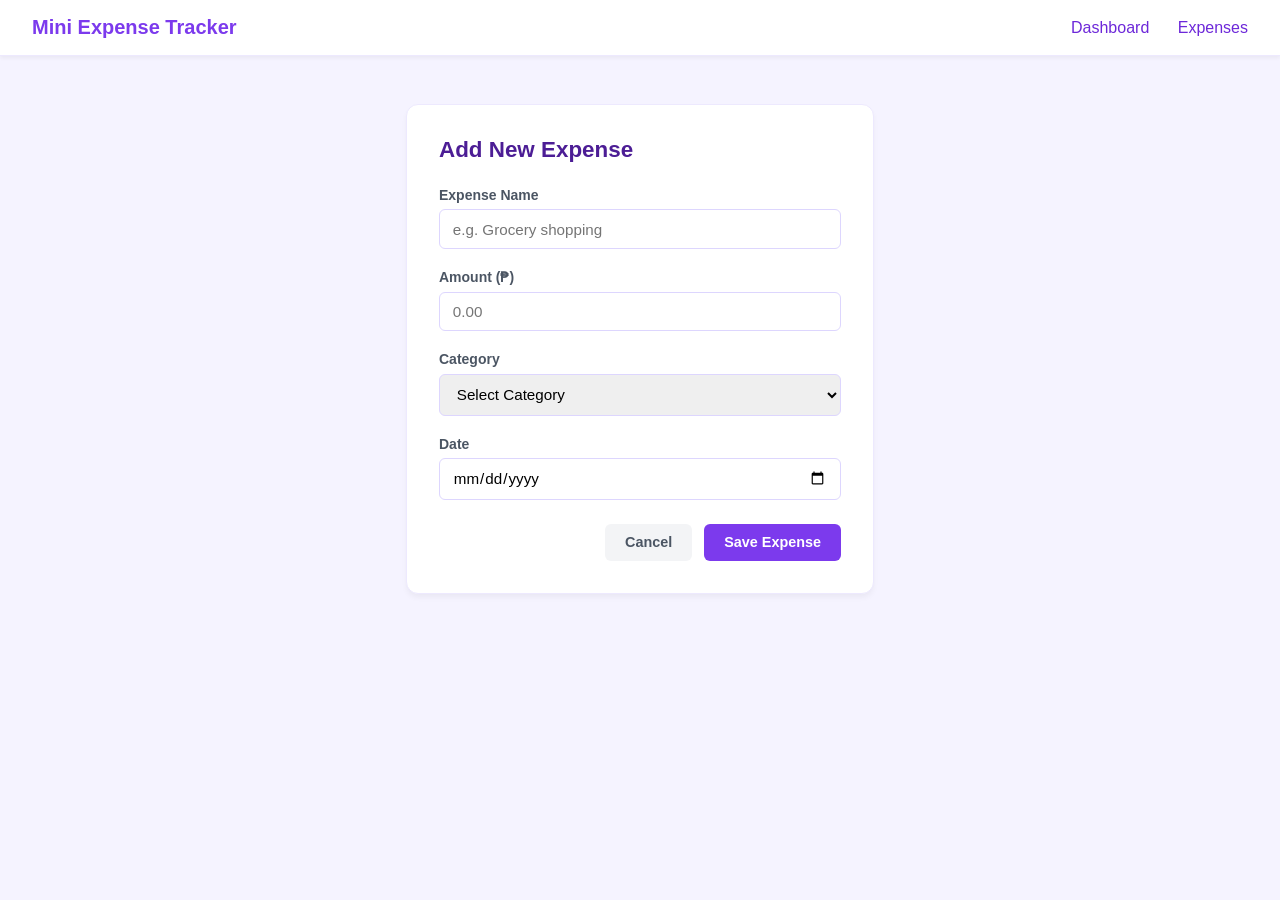
<file: expense-form.html>
<!DOCTYPE html>
<html lang="en">
<head>
  <meta charset="UTF-8">
  <meta name="viewport" content="width=device-width, initial-scale=1.0">
  <title>Expense Form - Mini Expense Tracker</title>
  <link rel="stylesheet" href="style.css">
</head>
<body>

  <nav class="navbar">
    <div class="brand">Mini Expense Tracker</div>
    <div class="nav-links">
      <a href="index.html">Dashboard</a>
      <a href="expenses.html">Expenses</a>
    </div>
  </nav>

  <div class="container-narrow">
    <div class="card-form">
      <h2 class="form-title" id="formHeading">Add New Expense</h2>
      
      <form id="expenseForm">
        <div class="form-group">
          <label for="name">Expense Name</label>
          <input type="text" id="name" placeholder="e.g. Grocery shopping" required>
        </div>

        <div class="form-group">
          <label for="amount">Amount (₱)</label>
          <input type="number" id="amount" step="0.01" placeholder="0.00" required>
        </div>

        <div class="form-group">
          <label for="category">Category</label>
          <select id="category" required>
            <option value="" disabled selected>Select Category</option>
            <option value="Food">Food</option>
            <option value="Transport">Transport</option>
            <option value="Utilities">Utilities</option>
            <option value="Entertainment">Entertainment</option>
            <option value="Other">Other</option>
          </select>
        </div>

        <div class="form-group">
          <label for="date">Date</label>
          <input type="date" id="date" required>
        </div>

        <div class="btn-group">
          <a href="expenses.html" class="btn-cancel">Cancel</a>
          <button type="submit" class="btn-submit">Save Expense</button>
        </div>
      </form>
    </div>
  </div>

  <script src="script.js"></script>
</body>
</html>
</file>
<file: style.css>
* {
  margin: 0;
  padding: 0;
  box-sizing: border-box;
  font-family: 'Segoe UI', Tahoma, Geneva, Verdana, sans-serif;
}

body {
  background-color: #f5f3ff;
  color: #1e1b4b;
  min-height: 100vh;
}

/* Top Navbar */
.navbar {
  background-color: #ffffff;
  padding: 1rem 2rem;
  box-shadow: 0 2px 4px rgba(0,0,0,0.05);
  border-bottom: 1px solid #ede9fe;
  display: flex;
  justify-content: space-between;
  align-items: center;
}

.brand {
  font-size: 1.25rem;
  font-weight: 700;
  color: #7c3aed;
}

.nav-links a {
  color: #6d28d9;
  text-decoration: none;
  margin-left: 1.5rem;
  font-weight: 500;
}

.nav-links a:hover {
  text-decoration: underline;
}

/* Containers */
.container {
  max-width: 1000px;
  margin: 2rem auto;
  padding: 0 1rem;
}

.container-narrow {
  max-width: 500px;
  margin: 3rem auto;
  padding: 0 1rem;
}

.card-form {
  background: white;
  padding: 2rem;
  border-radius: 12px;
  border: 1px solid #ede9fe;
  box-shadow: 0 4px 6px -1px rgba(0,0,0,0.05);
}

/* Dashboard Grid */
.stats-grid {
  display: grid;
  grid-template-columns: repeat(auto-fit, minmax(250px, 1fr));
  gap: 1.25rem;
  margin-bottom: 2rem;
}

.stat-card {
  background: white;
  padding: 1.5rem;
  border-radius: 10px;
  border: 1px solid #ede9fe;
  box-shadow: 0 2px 4px rgba(0,0,0,0.02);
  display: flex;
  flex-direction: column;
}

.stat-title {
  font-size: 0.875rem;
  color: #6b7280;
  font-weight: 600;
  margin-bottom: 0.5rem;
}

.stat-value {
  font-size: 1.75rem;
  color: #5b21b6;
  font-weight: 700;
}

/* Page Headers */
.section-subtitle {
  font-size: 1.1rem;
  color: #4c1d95;
  margin-bottom: 1rem;
  font-weight: 600;
}

.page-title, .form-title {
  font-size: 1.4rem;
  color: #4c1d95;
  font-weight: 600;
}

.form-title {
  margin-bottom: 1.5rem;
}

.header-actions {
  display: flex;
  justify-content: space-between;
  align-items: center;
  margin-bottom: 1.5rem;
}

/* Buttons */
.btn-add {
  background-color: #7c3aed;
  color: white;
  padding: 0.6rem 1.2rem;
  border-radius: 6px;
  text-decoration: none;
  font-weight: 600;
  font-size: 0.9rem;
  transition: background 0.2s;
  border: none;
  cursor: pointer;
}

.btn-add:hover {
  background-color: #6d28d9;
}

.btn-edit {
  background: #ede9fe;
  color: #6d28d9;
  border: none;
  padding: 0.4rem 0.8rem;
  border-radius: 4px;
  font-weight: 600;
  margin-right: 0.3rem;
  text-decoration: none;
  font-size: 0.85rem;
  display: inline-block;
  cursor: pointer;
}

.btn-edit:hover {
  background: #ddd6fe;
}

.btn-delete {
  background: #fee2e2;
  color: #dc2626;
  border: none;
  padding: 0.4rem 0.8rem;
  border-radius: 4px;
  font-weight: 600;
  font-size: 0.85rem;
  text-decoration: none;
  display: inline-block;
  cursor: pointer;
}

.btn-delete:hover {
  background: #fca5a5;
}

/* Form Styles */
.form-group {
  margin-bottom: 1.25rem;
  text-align: left;
}

label {
  display: block;
  font-size: 0.875rem;
  font-weight: 600;
  color: #4b5563;
  margin-bottom: 0.4rem;
}

input, select {
  width: 100%;
  padding: 0.65rem 0.8rem;
  border: 1px solid #ddd6fe;
  border-radius: 6px;
  font-size: 0.95rem;
  outline: none;
}

input:focus, select:focus {
  border-color: #7c3aed;
  box-shadow: 0 0 0 3px rgba(124, 58, 237, 0.15);
}

.btn-group {
  display: flex;
  justify-content: flex-end;
  gap: 0.75rem;
  margin-top: 1.5rem;
}

.btn-submit {
  background-color: #7c3aed;
  color: white;
  border: none;
  padding: 0.65rem 1.25rem;
  border-radius: 6px;
  font-weight: 600;
  font-size: 0.9rem;
  cursor: pointer;
}

.btn-submit:hover {
  background-color: #6d28d9;
}

.btn-cancel {
  background-color: #f3f4f6;
  color: #4b5563;
  text-decoration: none;
  padding: 0.65rem 1.25rem;
  border-radius: 6px;
  font-weight: 600;
  font-size: 0.9rem;
  display: inline-block;
}

.btn-cancel:hover {
  background-color: #e5e7eb;
}

/* Table Styling */
.table-container {
  background: white;
  border-radius: 8px;
  border: 1px solid #ede9fe;
  overflow: hidden;
  box-shadow: 0 4px 6px -1px rgba(0,0,0,0.05);
}

table {
  width: 100%;
  border-collapse: collapse;
  text-align: left;
}

th {
  background-color: #f3e8ff;
  color: #5b21b6;
  padding: 1rem;
  font-weight: 600;
  font-size: 0.9rem;
}

td {
  padding: 1rem;
  border-bottom: 1px solid #f3e8ff;
  color: #374151;
  font-size: 0.95rem;
}

tr:last-child td {
  border-bottom: none;
}

tr:hover {
  background-color: #faf5ff;
}

.total-row {
  background-color: #f3e8ff;
  font-weight: 700;
  color: #5b21b6;
}

.empty-msg {
  text-align: center;
  color: #6b7280;
  padding: 2rem !important;
}

/* Pagination UI */
.pagination-container {
  display: flex;
  justify-content: space-between;
  align-items: center;
  margin-top: 1rem;
  padding: 0 0.25rem;
}

.page-info {
  font-size: 0.875rem;
  color: #6b7280;
  font-weight: 500;
}

.pagination-buttons {
  display: flex;
  gap: 0.5rem;
}

.btn-page {
  background-color: #ffffff;
  border: 1px solid #ddd6fe;
  color: #6d28d9;
  padding: 0.4rem 0.8rem;
  border-radius: 6px;
  font-weight: 600;
  font-size: 0.85rem;
  cursor: pointer;
}

.btn-page:hover:not(:disabled) {
  background-color: #ede9fe;
}

.btn-page:disabled {
  opacity: 0.5;
}
</file>
